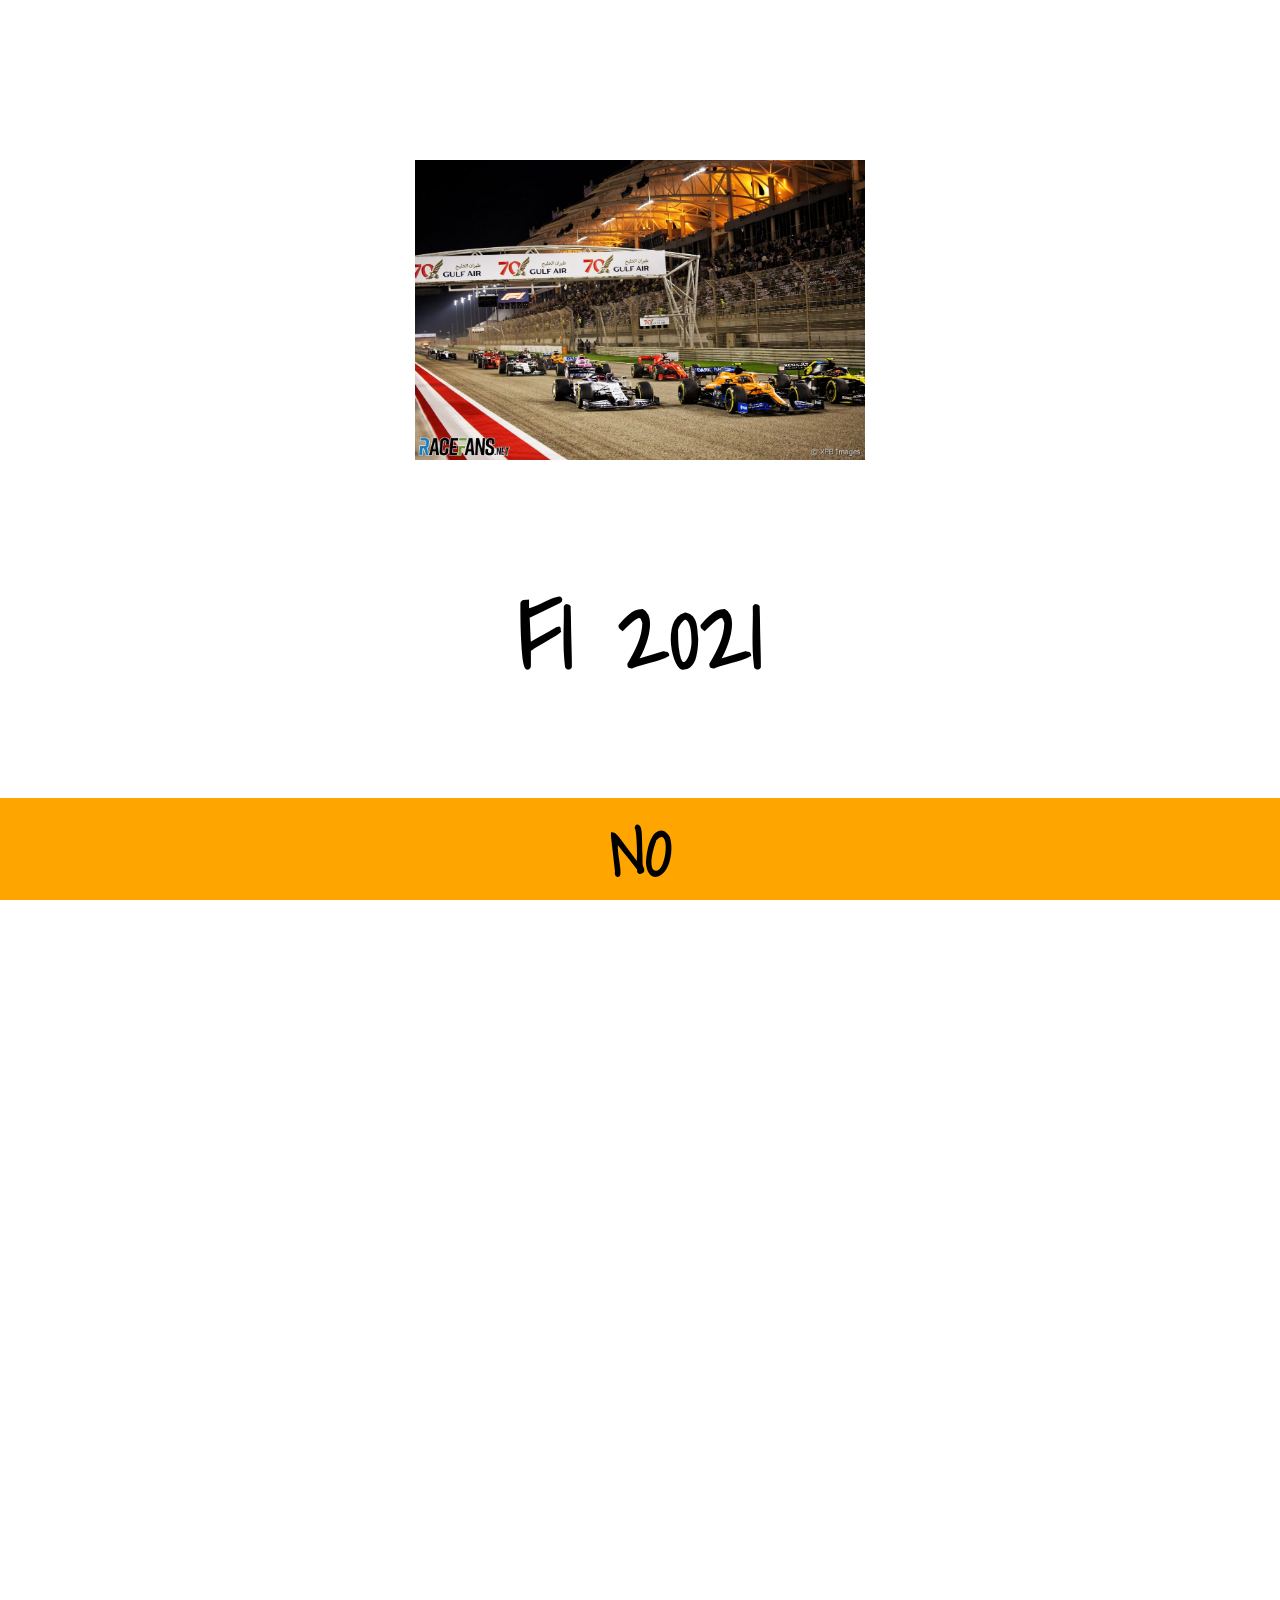
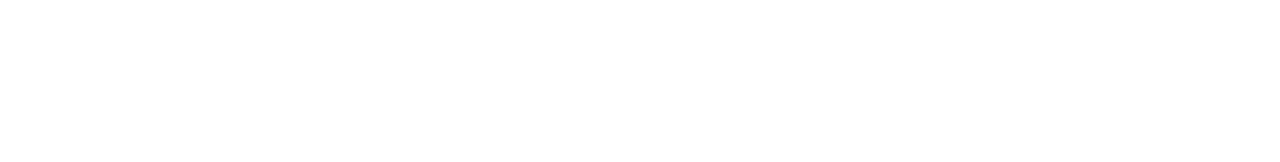
<file: index.html>
<!DOCTYPE html>
<html lang="en-US">
<head>
    <meta charset="UTF-8">
    <meta http-equiv="X-UA-Compatible" content="IE=edge">
    <meta name="viewport" content="width=device-width, initial-scale=1.0">
    <link rel="stylesheet" href="https://cdn.jsdelivr.net/npm/bootstrap@4.5.3/dist/css/bootstrap.min.css" integrity="sha384-TX8t27EcRE3e/ihU7zmQxVncDAy5uIKz4rEkgIXeMed4M0jlfIDPvg6uqKI2xXr2" crossorigin="anonymous">
    <link rel="preconnect" href="https://fonts.googleapis.com">
    <link rel="preconnect" href="https://fonts.gstatic.com" crossorigin>
    <link href="https://fonts.googleapis.com/css2?family=Assistant:wght@200;300;400;500;600;700;800&family=Shadows+Into+Light&display=swap" rel="stylesheet">
    <link rel="stylesheet" href="assets/css/style.css">
    <title>F1 2021</title>
</head>
<body>
    <header>

    </header>
    <main class="container-fluid mainf1content">
        <div class="row no-gutters heroimage">
            <div class="col">
                <img src="assets/images/hero-image.jpg" class="img-fluid" alt="Responsive image">
            </div>
        </div>
        <div class="row no-gutters">
            <div class="col align-self-center maintitle">
                <h1>F1 2021</h1>
            </div>
        </div>
        <div class="row no-gutters crashbanner bg-color-crash">
            <div class="col-4 align-self-center">
                <h2>NO</h2>
            </div>
            <div class="col-8 align-self-center">
                <img src="assets/images/motorbike-crash.jpg" class="img-fluid" alt="Responsive image">
            </div>
        </div>


    </main>
    <footer>

    </footer>

</body>
</html>
</file>
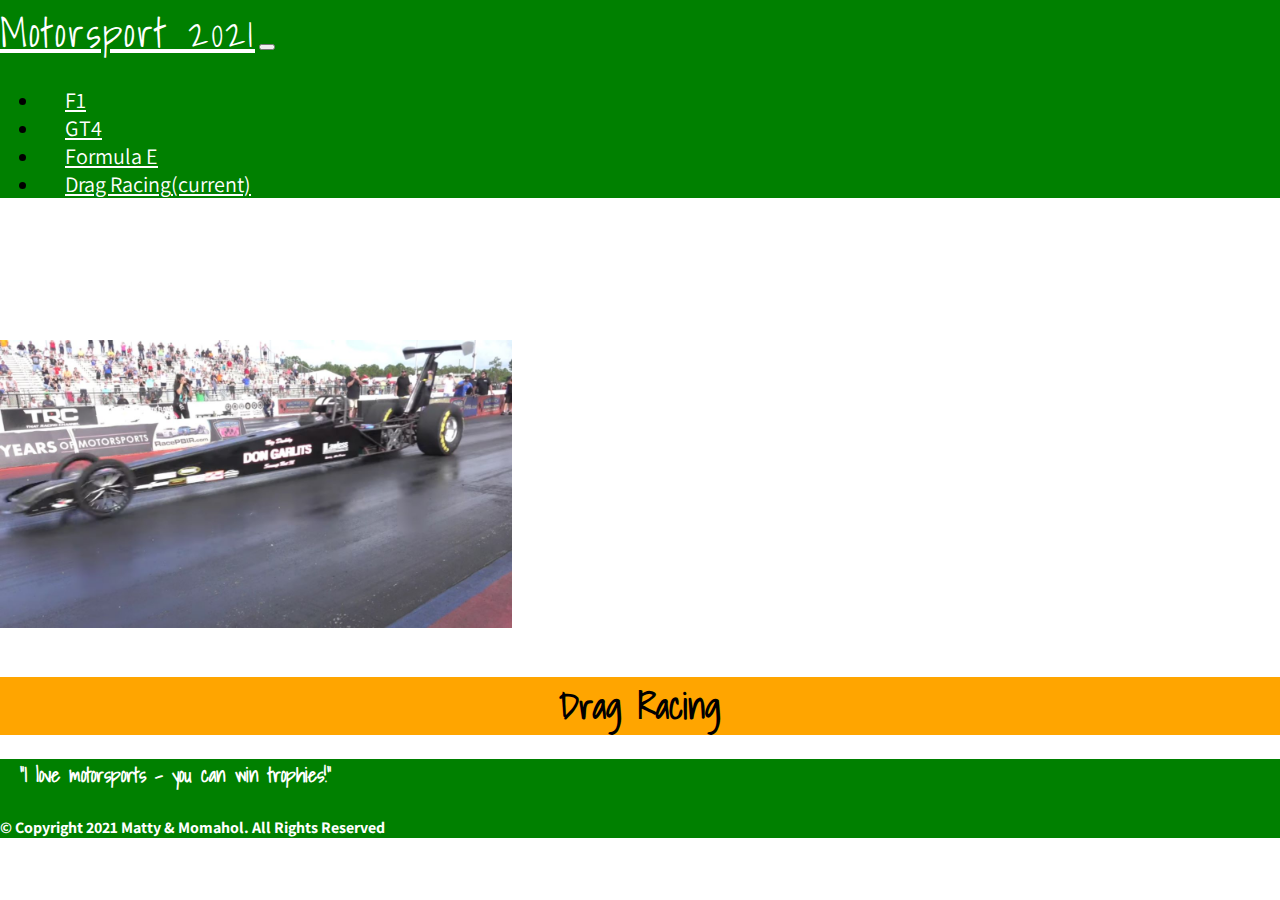
<file: dragracing.html>
<!DOCTYPE html>
<html lang="en-US">
<head>
    <meta charset="UTF-8">
    <meta http-equiv="X-UA-Compatible" content="IE=edge">
    <meta name="viewport" content="width=device-width, initial-scale=1.0">
    <link rel="stylesheet" href="https://use.fontawesome.com/releases/v5.15.4/css/all.css" integrity="sha384-DyZ88mC6Up2uqS4h/KRgHuoeGwBcD4Ng9SiP4dIRy0EXTlnuz47vAwmeGwVChigm" crossorigin="anonymous">
    <link rel="stylesheet" href="https://cdn.jsdelivr.net/npm/bootstrap@4.5.3/dist/css/bootstrap.min.css" integrity="sha384-TX8t27EcRE3e/ihU7zmQxVncDAy5uIKz4rEkgIXeMed4M0jlfIDPvg6uqKI2xXr2" crossorigin="anonymous">
    <link rel="preconnect" href="https://fonts.googleapis.com">
    <link rel="preconnect" href="https://fonts.gstatic.com" crossorigin>
    <link href="https://fonts.googleapis.com/css2?family=Assistant:wght@200;300;400;500;600;700;800&family=Shadows+Into+Light&display=swap" rel="stylesheet">
    <link rel="stylesheet" href="assets/css/style.css">
    <title>Motorsport 2021</title>
</head>
<body>
    <header>
        <nav class="navbar navbar-expand-lg bg-color-navbar fixed-top row no-gutters">
            <a class="col-md-3 navbar-brand" id="navlogo" href="index.html">Motorsport 2021</a>
            <button class="navbar-toggler" type="button" data-toggle="collapse" data-target="#navbarNavDropdown" aria-controls="navbarNavDropdown" aria-expanded="false" aria-label="Toggle navigation">
              <span class="navbar-toggler-icon"></span>
            </button>
            <div class=" col-md-9 collapse navbar-collapse" id="navbarNavDropdown">
              <ul class="navbar-nav ml-auto">
                <li class="nav-item">
                  <a class="nav-link" href="f1.html">F1</a>
                </li>
                <li class="nav-item">
                  <a class="nav-link" href="gt4.html">GT4</a>
                </li>
                <li class="nav-item">
                  <a class="nav-link" href="formulae.html">Formula E</a>
                </li>
                <li class="nav-item active">
                    <a class="nav-link" href="dragracing.html">Drag Racing<span class="sr-only">(current)</span></a>
                  </li>
              </ul>
            </div>
          </nav>

    </header>
    <main class="container-fluid">
        <div class="row no-gutters">
            <div class="col maindragimage bg-color-main-drag">
                <img src="assets/images/dragtwo.jpg" class="img-fluid" alt="Responsive image">
            </div>
        </div>
        <div class="row no-gutters">
            <div class="col maindragheader bg-color-drag-header">
                <h1>Drag Racing</h1>
            </div>
        </div>
    </main>
    <footer>
        <div class="row bg-color-footer">
            <div class="col-8 f1footer align-self-center">
                <h3>"I love motorsports - you can win trophies!"</h3>
            </div>
            <div class="col-4 f1footer align-self-center">
                <h5>© Copyright 2021 Matty & Momahol. All Rights Reserved</h5>
            </div>
        </div>    
    </footer>

</body>
</html>
</file>
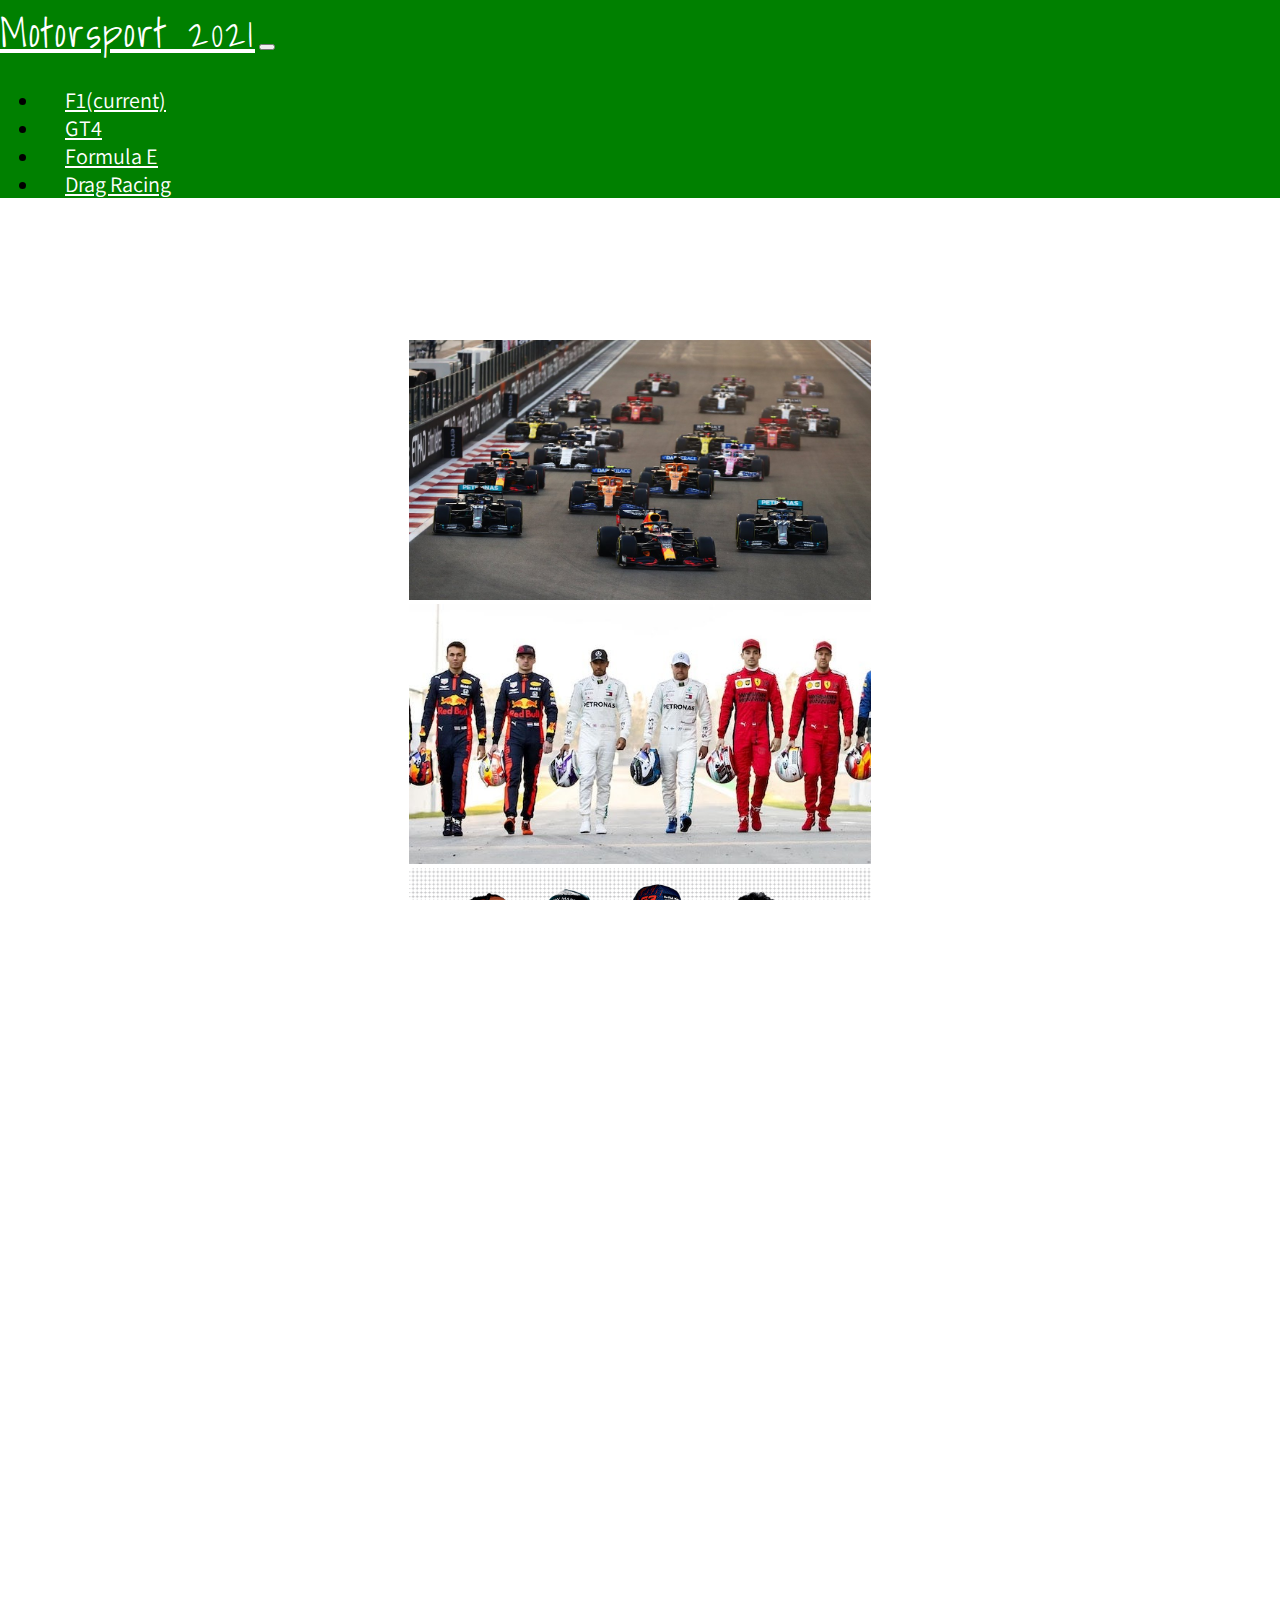
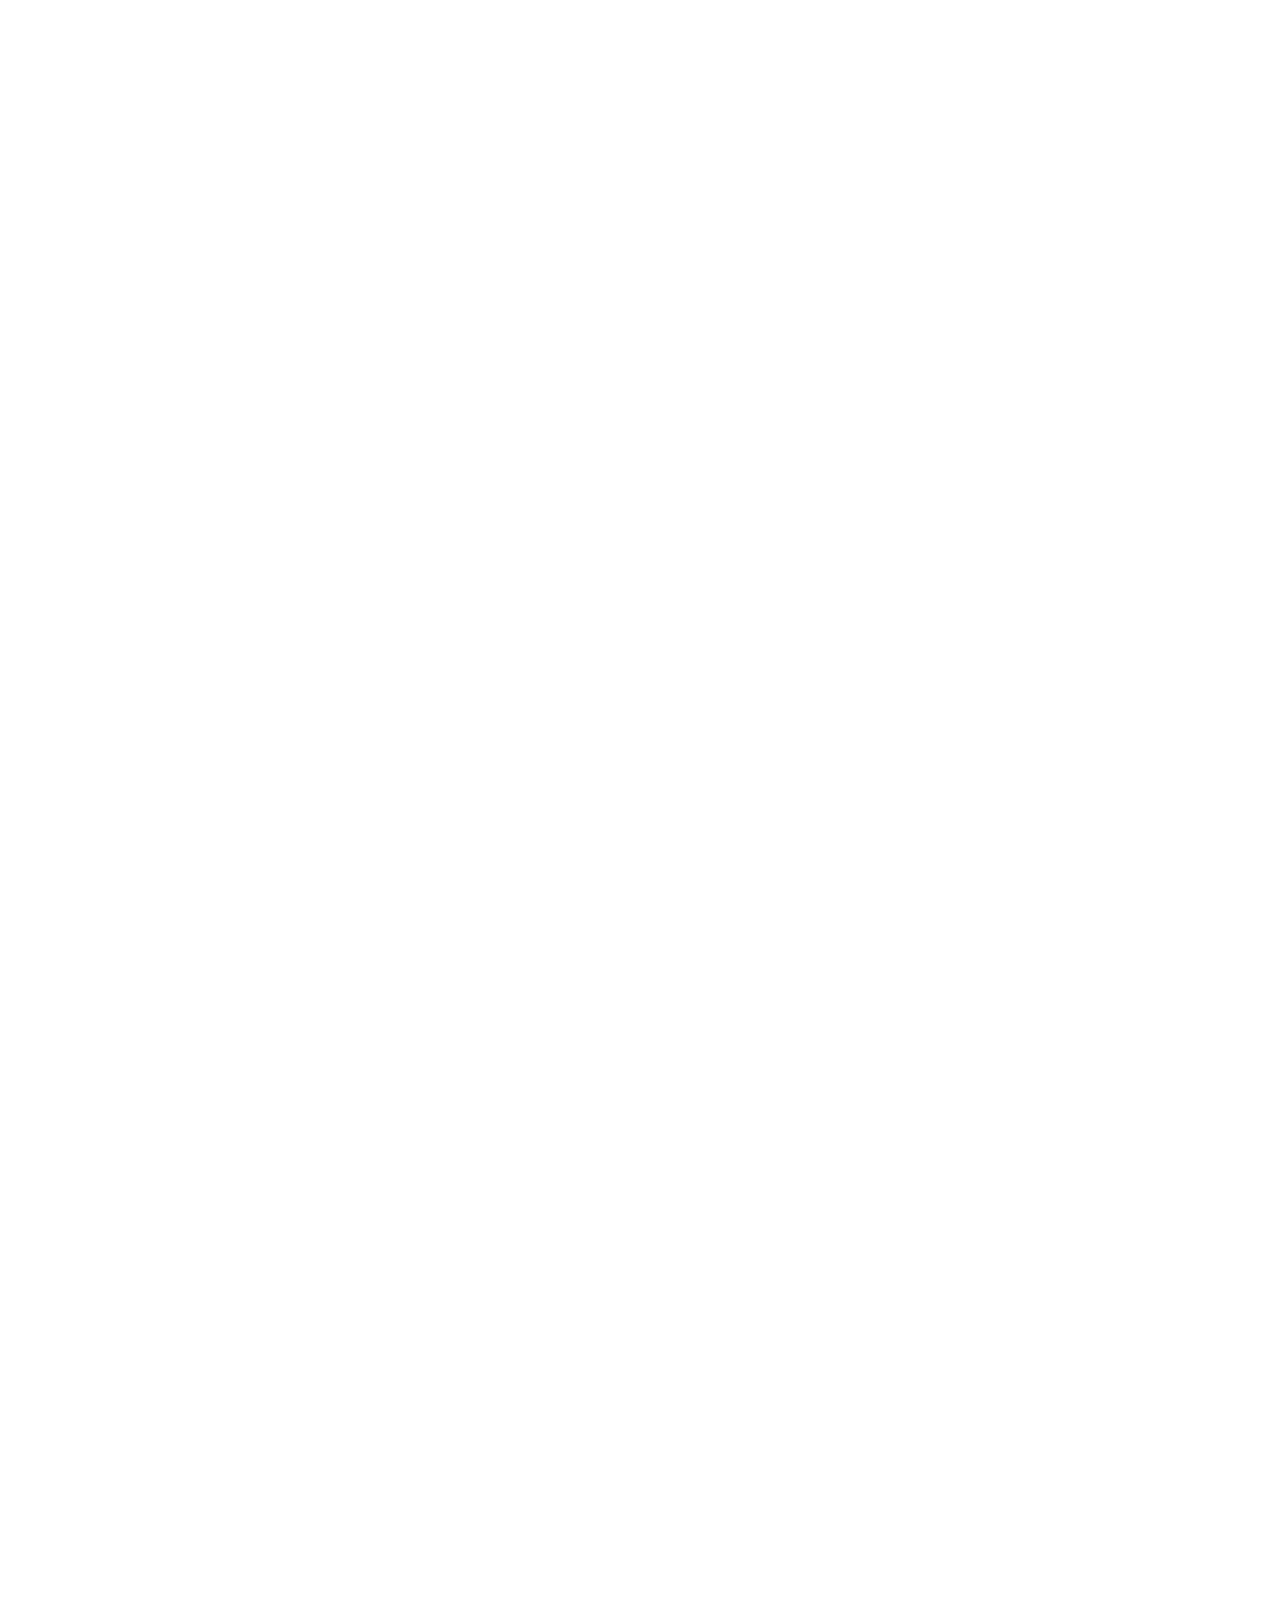
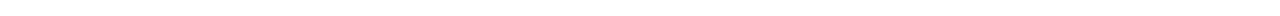
<file: f1.html>
<!DOCTYPE html>
<html lang="en-US">
<head>
    <meta charset="UTF-8">
    <meta http-equiv="X-UA-Compatible" content="IE=edge">
    <meta name="viewport" content="width=device-width, initial-scale=1.0">
    <link rel="stylesheet" href="https://use.fontawesome.com/releases/v5.15.4/css/all.css" integrity="sha384-DyZ88mC6Up2uqS4h/KRgHuoeGwBcD4Ng9SiP4dIRy0EXTlnuz47vAwmeGwVChigm" crossorigin="anonymous">
    <link rel="stylesheet" href="https://cdn.jsdelivr.net/npm/bootstrap@4.5.3/dist/css/bootstrap.min.css" integrity="sha384-TX8t27EcRE3e/ihU7zmQxVncDAy5uIKz4rEkgIXeMed4M0jlfIDPvg6uqKI2xXr2" crossorigin="anonymous">
    <link rel="preconnect" href="https://fonts.googleapis.com">
    <link rel="preconnect" href="https://fonts.gstatic.com" crossorigin>
    <link href="https://fonts.googleapis.com/css2?family=Assistant:wght@200;300;400;500;600;700;800&family=Shadows+Into+Light&display=swap" rel="stylesheet">
    <link rel="stylesheet" href="assets/css/style.css">
    <title>Motorsport 2021</title>
</head>
<body>
    <header>
        <nav class="navbar navbar-expand-lg bg-color-navbar fixed-top row no-gutters">
            <a class="col-md-3 navbar-brand" id="navlogo" href="index.html">Motorsport 2021</a>
            <button class="navbar-toggler" type="button" data-toggle="collapse" data-target="#navbarNavDropdown" aria-controls="navbarNavDropdown" aria-expanded="false" aria-label="Toggle navigation">
              <span class="navbar-toggler-icon"></span>
            </button>
            <div class=" col-md-9 collapse navbar-collapse" id="navbarNavDropdown">
              <ul class="navbar-nav ml-auto">
                <li class="nav-item active">
                  <a class="nav-link" href="f1.html">F1<span class="sr-only">(current)</span></a>
                </li>
                <li class="nav-item">
                  <a class="nav-link" href="gt4.html">GT4</a>
                </li>
                <li class="nav-item">
                  <a class="nav-link" href="formulae.html">Formula E</a>
                </li>
                <li class="nav-item">
                    <a class="nav-link" href="dragracing.html">Drag Racing</a>
                  </li>
              </ul>
            </div>
          </nav>

    </header>
    <main>
        <div class="row no-gutters f1imagerowone bg-color-hero-image">
            <div class="col-md-4">
                <img src="assets/images/f1one.jpg" class="img-fluid" alt="Responsive image">
            </div>
            <div class="col-md-4">
                <img src="assets/images/f1five.jpg" class="img-fluid" alt="Responsive image">
            </div>
            <div class="col-md-4">
                <img src="assets/images/f1six.png" class="img-fluid" alt="Responsive image">
            </div>
        </div>
        <div class="row no-gutters bg-color-main-gt4 bg-color-f1-content">
            <div class="col-md-8 f1image">
                <img src="assets/images/f1main.jpg" class="img-fluid" alt="Responsive image">
            </div>
            <div class="col-md-4 mainf1content">
                <h4>Formula One</h4>
                <p>I like F1 and managing my fantasy league.  This season was very exciting but had a very unsatisfactory ending.</p>
                <ul>
                    <li>
                        <i class="fas fa-car"></i>The cars are very fast.
                    </li>
                    <li>
                        <i class="fas fa-car"></i>You get a golden cup when you win.
                    </li>
                    <li>
                        <i class="fas fa-car"></i>You win money!
                    </li>
                </ul> 
            </div>
        </div>
        <div class="row no-gutters f1imagerowtwo bg-color-hero-image">
            <div class="col-md-4">
                <img src="assets/images/f1four.jpg" class="img-fluid" alt="Responsive image">
            </div>
            <div class="col-md-4">
                <img src="assets/images/f1two.jpg" class="img-fluid" alt="Responsive image">
            </div>
            <div class="col-md-4">
                <img src="assets/images/f1three.jpg" class="img-fluid" alt="Responsive image">
            </div>
        </div>
    </main>
    <footer>
        <div class="row bg-color-footer fixed-bottom">
            <div class="col-8 f1footer align-self-center">
                <h3>"I love motorsports - you can win trophies!"</h3>
            </div>
            <div class="col-4 f1footer align-self-center">
                <h5>© Copyright 2021 Matty & Momahol. All Rights Reserved</h5>
            </div>
        </div>    
    </footer>

</body>
</html>
</file>
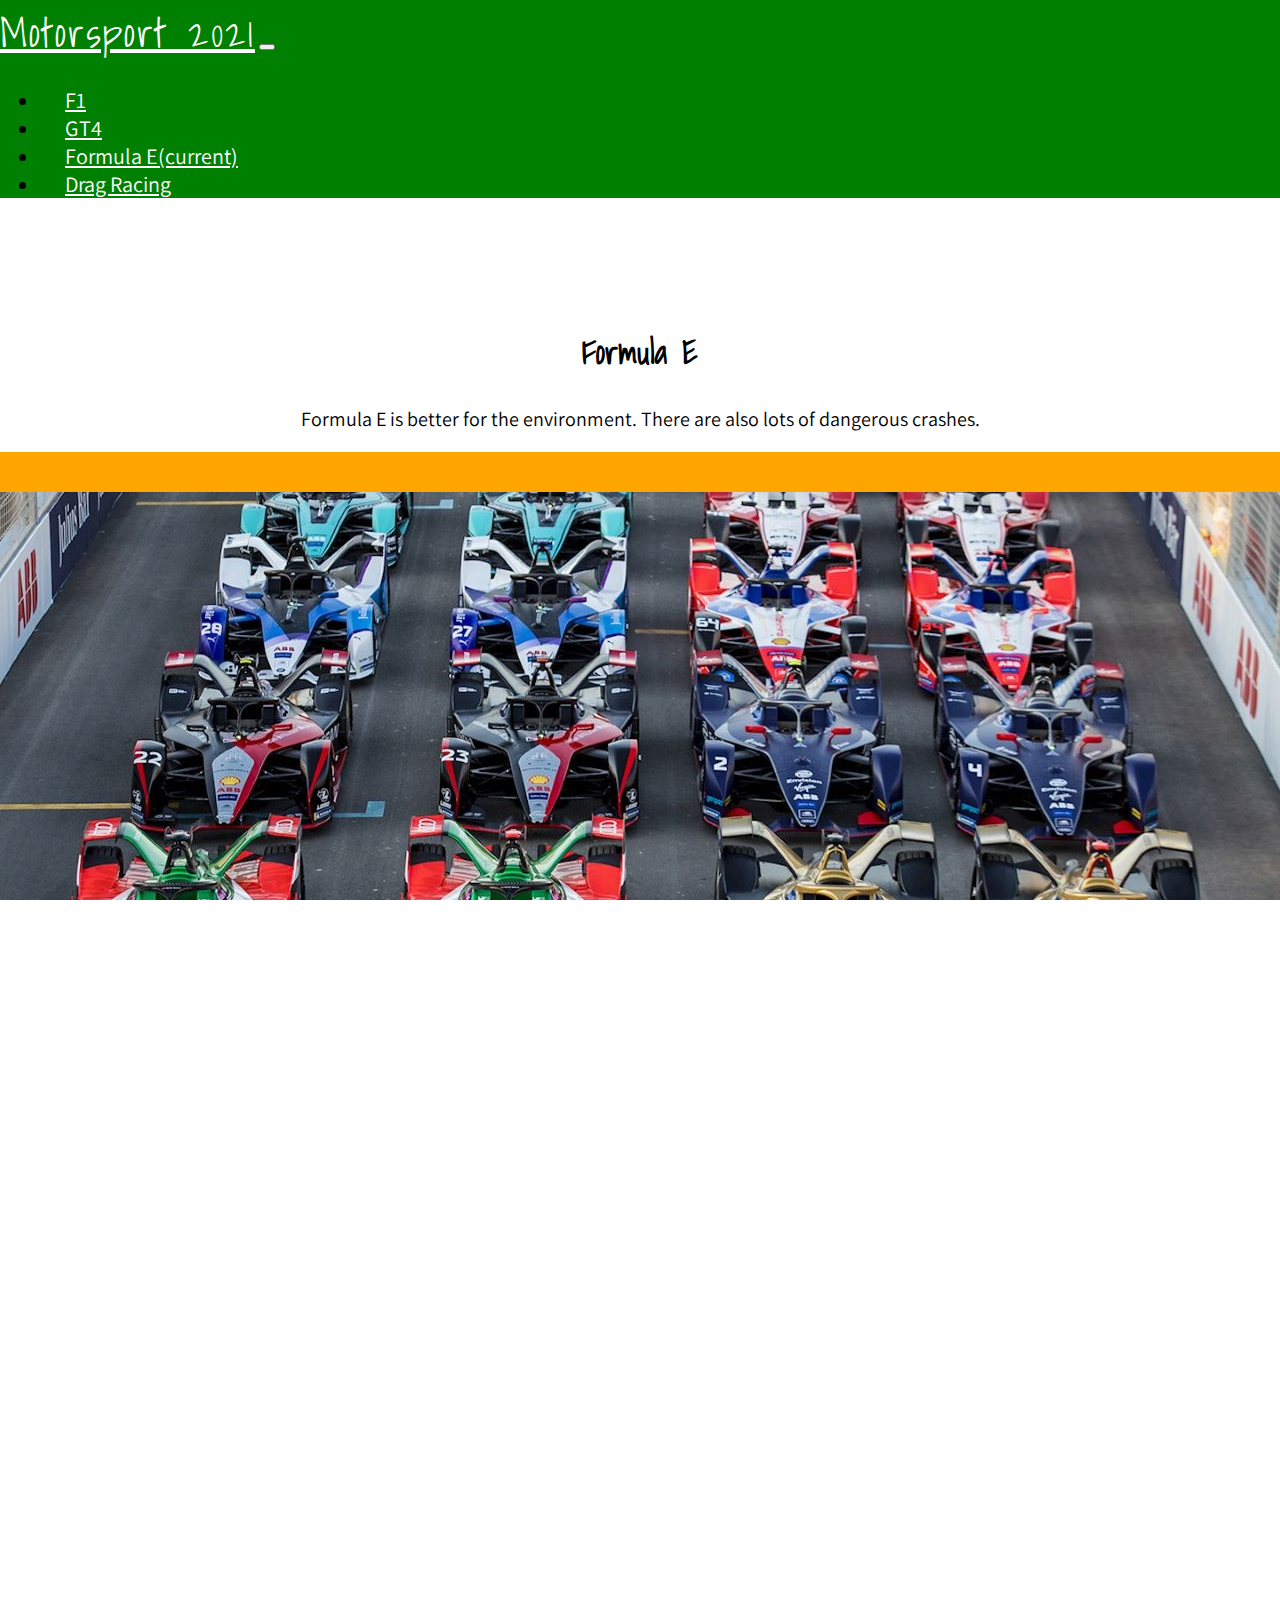
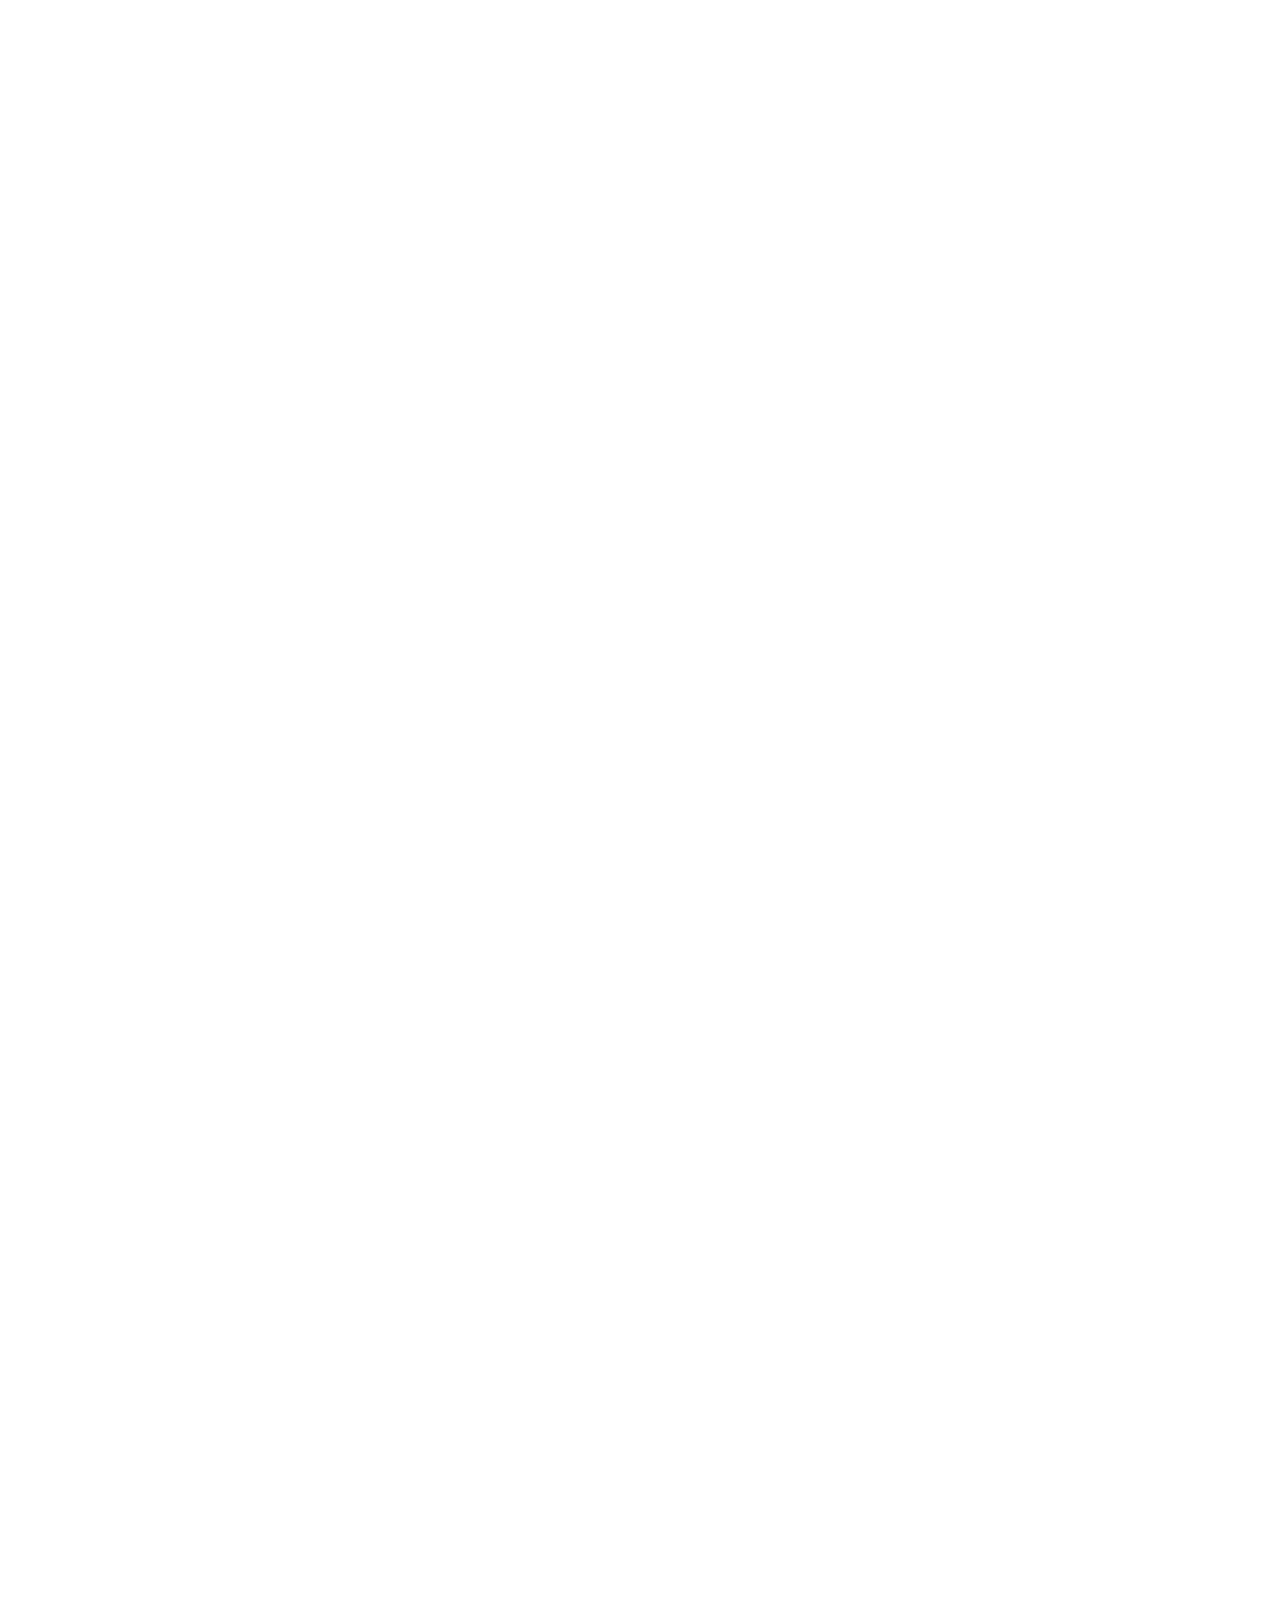
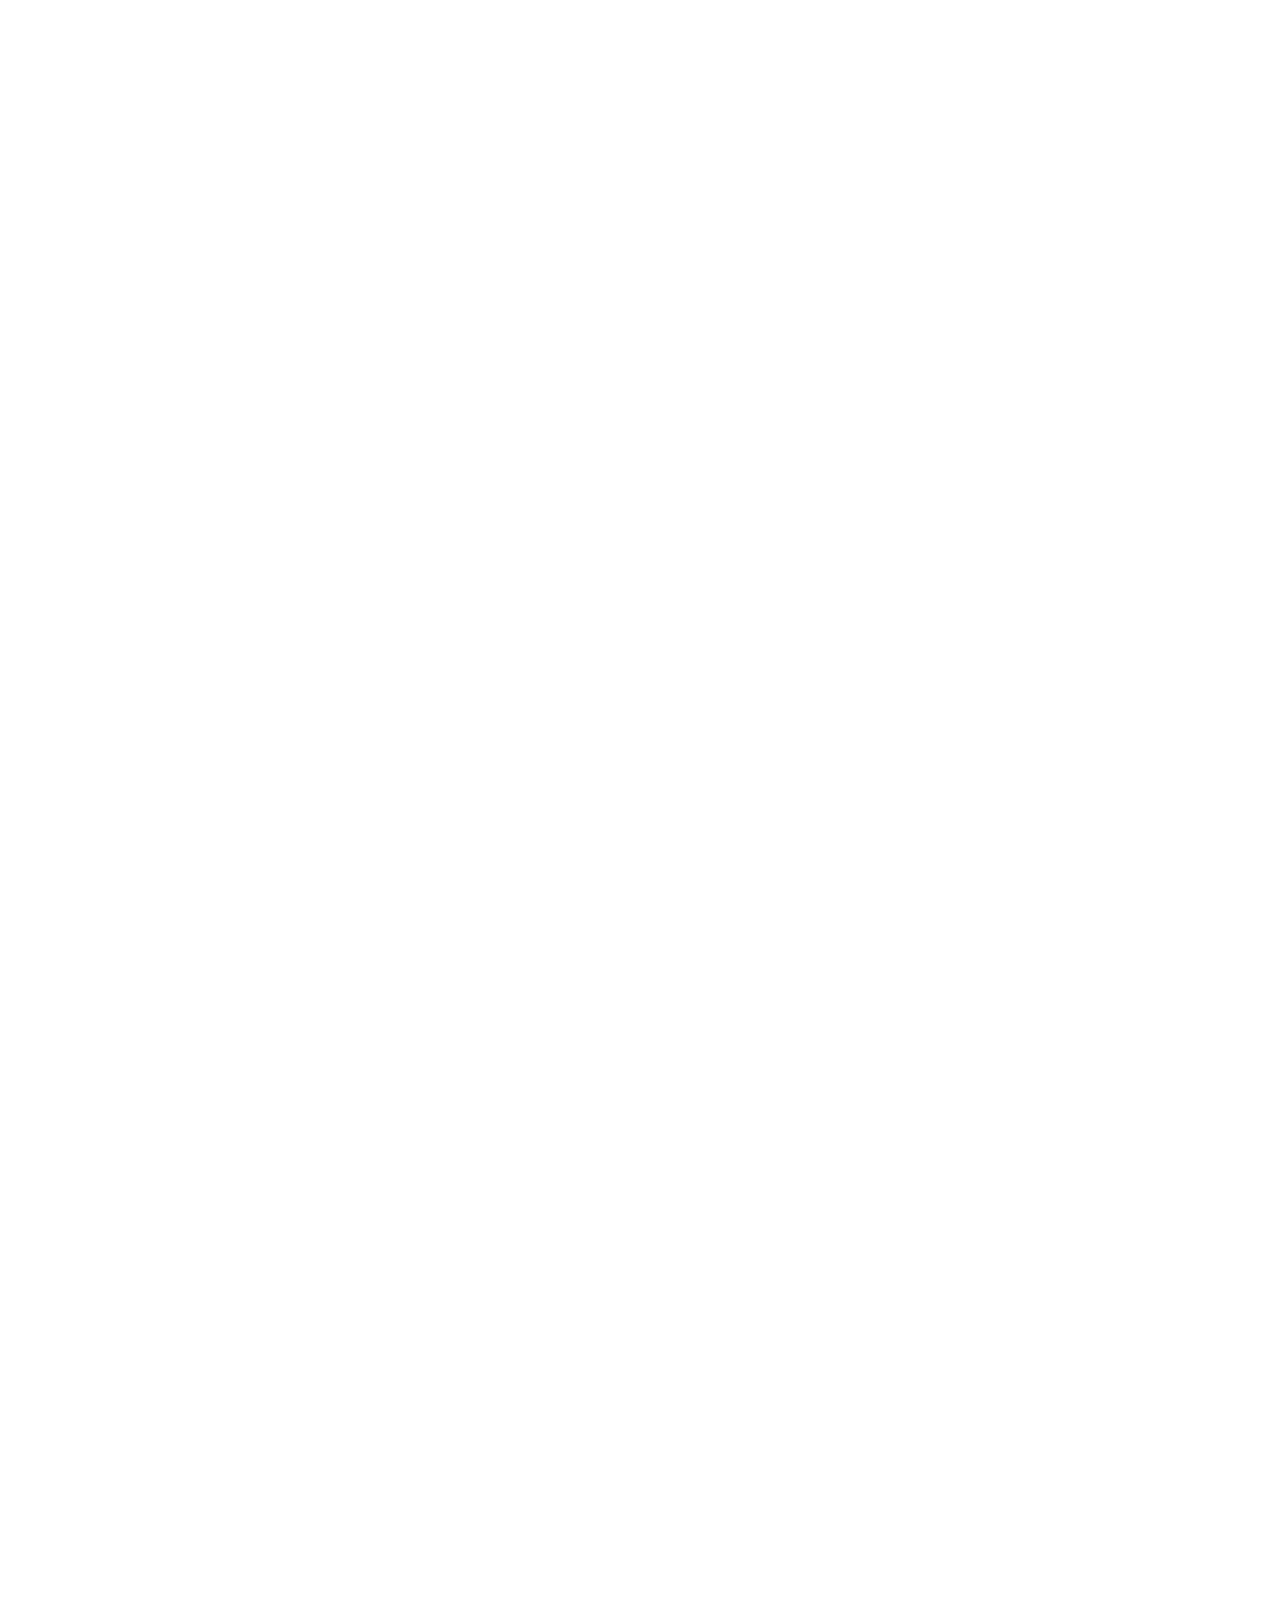
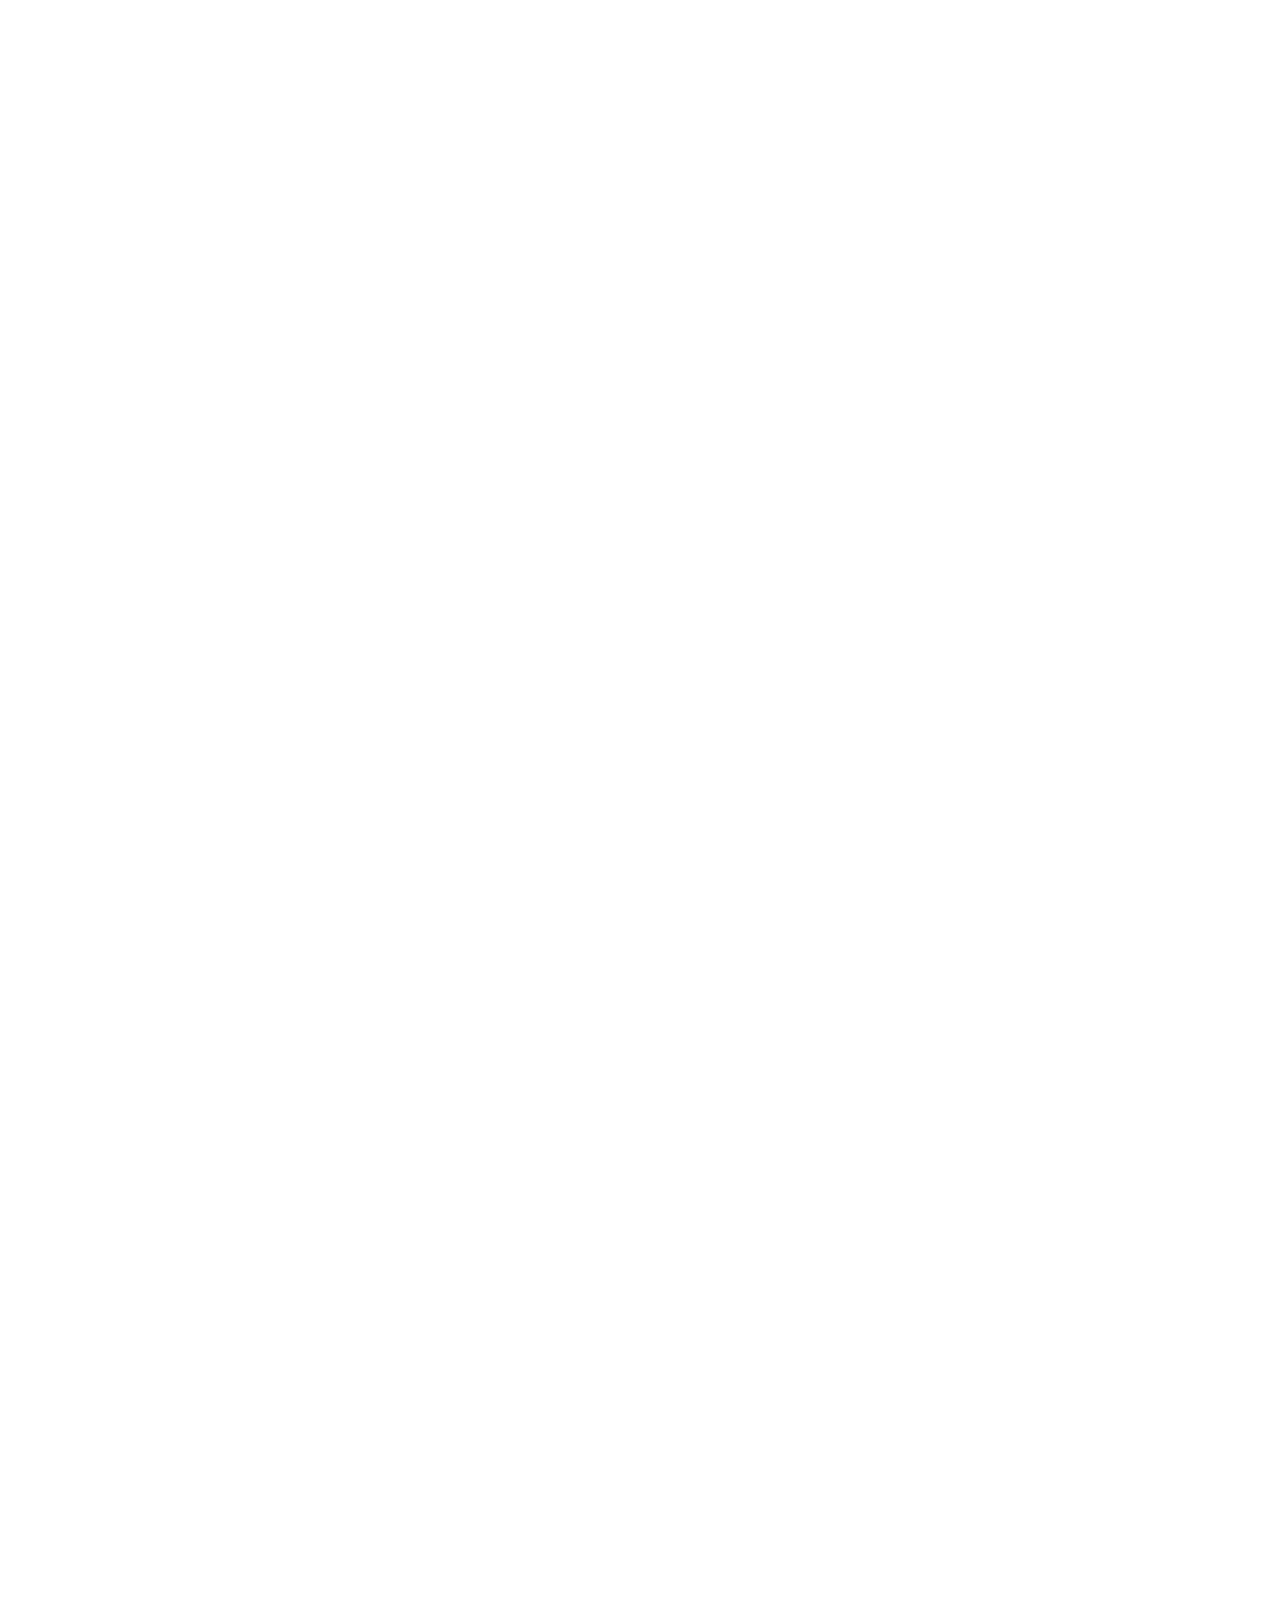
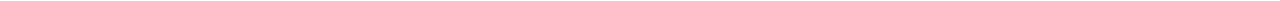
<file: formulae.html>
<!DOCTYPE html>
<html lang="en-US">
<head>
    <meta charset="UTF-8">
    <meta http-equiv="X-UA-Compatible" content="IE=edge">
    <meta name="viewport" content="width=device-width, initial-scale=1.0">
    <link rel="stylesheet" href="https://use.fontawesome.com/releases/v5.15.4/css/all.css" integrity="sha384-DyZ88mC6Up2uqS4h/KRgHuoeGwBcD4Ng9SiP4dIRy0EXTlnuz47vAwmeGwVChigm" crossorigin="anonymous">
    <link rel="stylesheet" href="https://cdn.jsdelivr.net/npm/bootstrap@4.5.3/dist/css/bootstrap.min.css" integrity="sha384-TX8t27EcRE3e/ihU7zmQxVncDAy5uIKz4rEkgIXeMed4M0jlfIDPvg6uqKI2xXr2" crossorigin="anonymous">
    <link rel="preconnect" href="https://fonts.googleapis.com">
    <link rel="preconnect" href="https://fonts.gstatic.com" crossorigin>
    <link href="https://fonts.googleapis.com/css2?family=Assistant:wght@200;300;400;500;600;700;800&family=Shadows+Into+Light&display=swap" rel="stylesheet">
    <link rel="stylesheet" href="assets/css/style.css">
    <title>Motorsport 2021</title>
</head>
<body>
    <header>
        <nav class="navbar navbar-expand-lg bg-color-navbar fixed-top row no-gutters">
            <a class="col-md-3 navbar-brand" id="navlogo" href="index.html">Motorsport 2021</a>
            <button class="navbar-toggler" type="button" data-toggle="collapse" data-target="#navbarNavDropdown" aria-controls="navbarNavDropdown" aria-expanded="false" aria-label="Toggle navigation">
              <span class="navbar-toggler-icon"></span>
            </button>
            <div class=" col-md-9 collapse navbar-collapse" id="navbarNavDropdown">
              <ul class="navbar-nav ml-auto">
                <li class="nav-item">
                  <a class="nav-link" href="f1.html">F1</a>
                </li>
                <li class="nav-item">
                  <a class="nav-link" href="gt4.html">GT4</a>
                </li>
                <li class="nav-item active">
                  <a class="nav-link" href="formulae.html">Formula E<span class="sr-only">(current)</span></a>
                </li>
                <li class="nav-item">
                    <a class="nav-link" href="dragracing.html">Drag Racing</a>
                  </li>
              </ul>
            </div>
          </nav>

    </header>
    <main>
        <div class="row no-gutters fetitle">
            <div class="col-12">
                <h2>Formula E</h2>
                <p>Formula E is better for the environment.  There are also lots of dangerous crashes.</p>
            </div>
        </div>
        <div class="row no-gutters bg-color-main-gt4 bg-color-fe-content">
            <div class="col-md-8 f1image">
                <img src="assets/images/mainfeimage.jpg" class="img-fluid" alt="Responsive image">
            </div>
            <div class="col-md-4 mainf1content">
                <ul>
                    <li>
                        <i class="fas fa-car"></i>The cars are slower than F1.
                    </li>
                    <li>
                        <i class="fas fa-car"></i>There are some crazy crashes!
                    </li>
                    <li>
                        <i class="fas fa-car"></i>My favourite team is Mercedes.
                    </li>
                    <li>
                        <i class="fas fa-car"></i>I prefer formula 1.
                    </li>
                </ul> 
            </div>
        </div>
        <div class="row no-gutters ferow bg-color-hero-image">
            <div class="col-md-4">
                <img src="assets/images/imageone.jpg" class="img-fluid" alt="Responsive image">
            </div>
            <div class="col-md-4">
                <img src="assets/images/imagetwo.png" class="img-fluid" alt="Responsive image">
            </div>
            <div class="col-md-4">
                <img src="assets/images/imagethree.jpg" class="img-fluid" alt="Responsive image">
            </div>
        </div>
    </main>
    <footer>
        <div class="row bg-color-footer fixed-bottom">
            <div class="col-8 f1footer align-self-center">
                <h3>"I love motorsports - you can win trophies!"</h3>
            </div>
            <div class="col-4 f1footer align-self-center">
                <h5>© Copyright 2021 Matty & Momahol. All Rights Reserved</h5>
            </div>
        </div>    
    </footer>

</body>
</html>
</file>
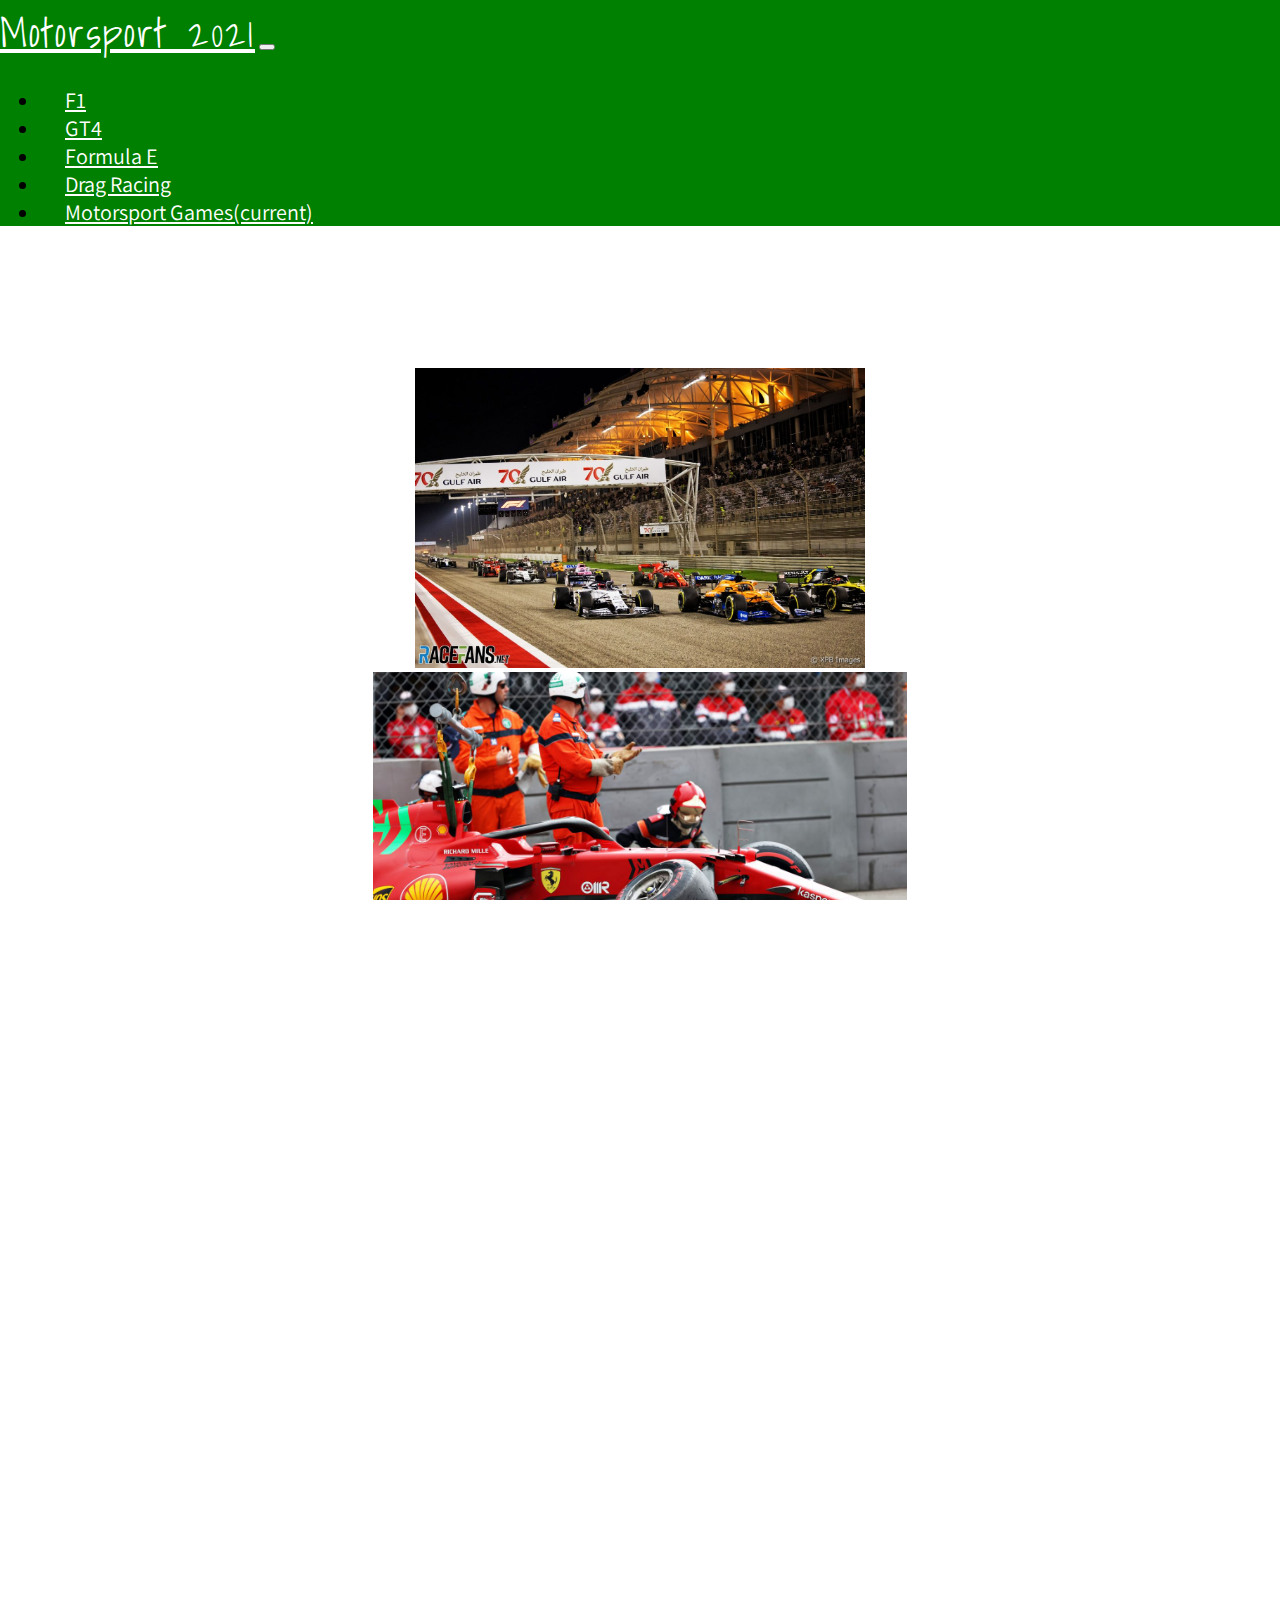
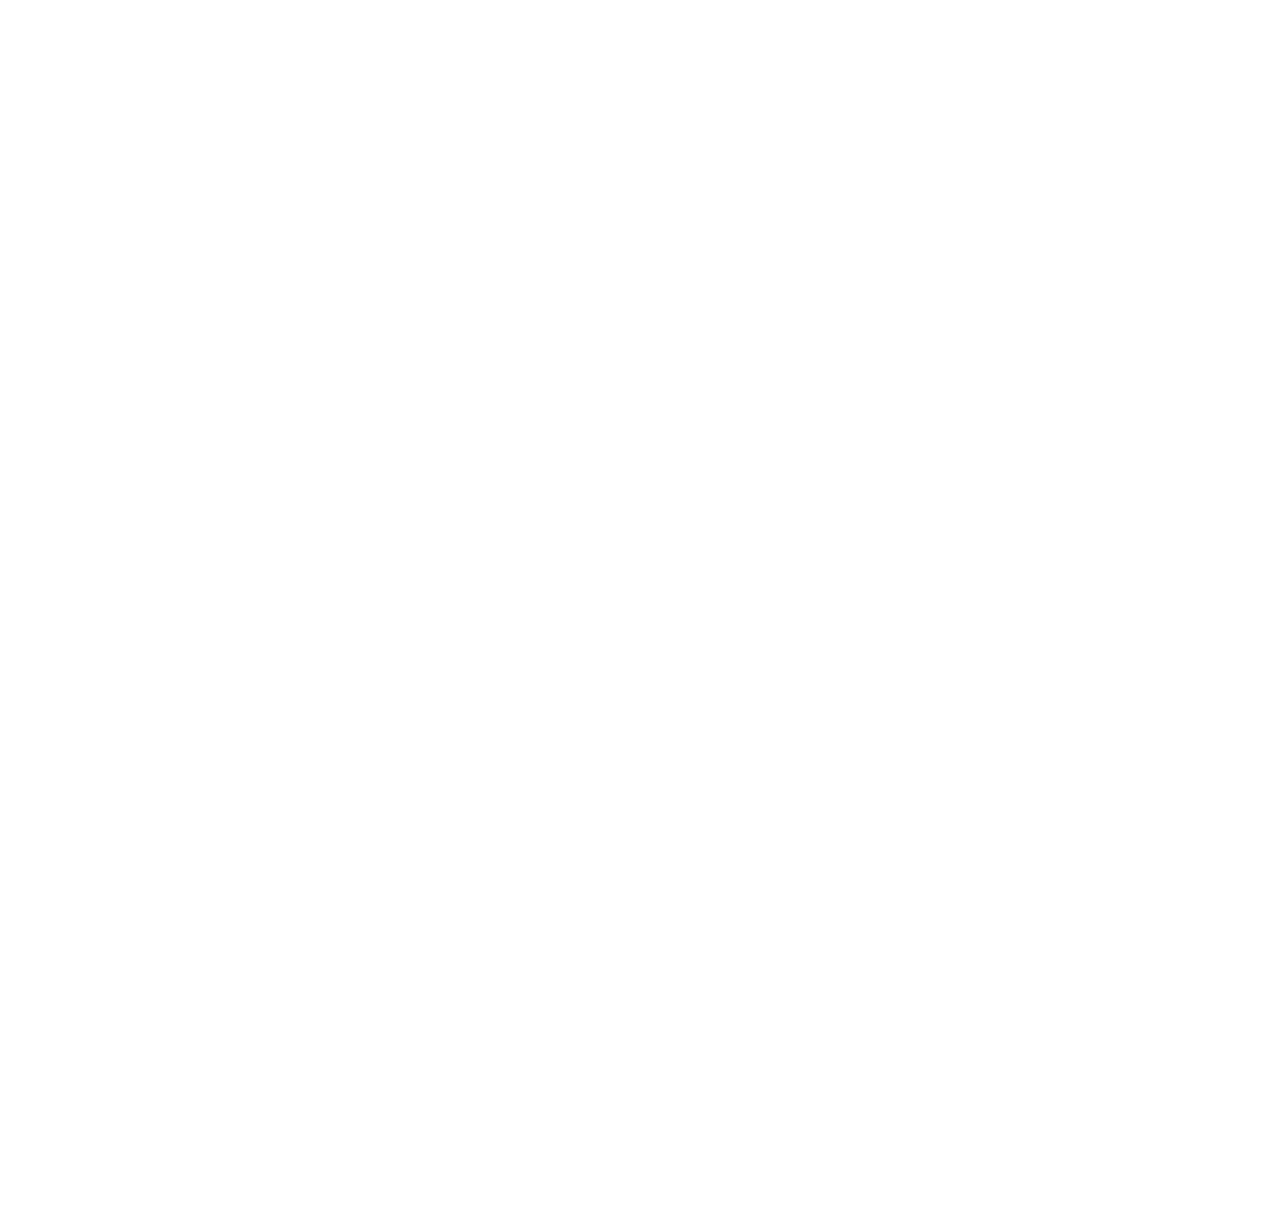
<file: games.html>
<!DOCTYPE html>
<html lang="en-US">
<head>
    <meta charset="UTF-8">
    <meta http-equiv="X-UA-Compatible" content="IE=edge">
    <meta name="viewport" content="width=device-width, initial-scale=1.0">
    <link rel="stylesheet" href="https://use.fontawesome.com/releases/v5.15.4/css/all.css" integrity="sha384-DyZ88mC6Up2uqS4h/KRgHuoeGwBcD4Ng9SiP4dIRy0EXTlnuz47vAwmeGwVChigm" crossorigin="anonymous">
    <link rel="stylesheet" href="https://cdn.jsdelivr.net/npm/bootstrap@4.5.3/dist/css/bootstrap.min.css" integrity="sha384-TX8t27EcRE3e/ihU7zmQxVncDAy5uIKz4rEkgIXeMed4M0jlfIDPvg6uqKI2xXr2" crossorigin="anonymous">
    <link rel="preconnect" href="https://fonts.googleapis.com">
    <link rel="preconnect" href="https://fonts.gstatic.com" crossorigin>
    <link href="https://fonts.googleapis.com/css2?family=Assistant:wght@200;300;400;500;600;700;800&family=Shadows+Into+Light&display=swap" rel="stylesheet">
    <link rel="stylesheet" href="assets/css/style.css">
    <title>Motorsport 2021</title>
</head>
<body>
    <header>
        <nav class="navbar navbar-expand-lg bg-color-navbar fixed-top row no-gutters">
            <a class="col-md-3 navbar-brand" id="navlogo" href="index.html">Motorsport 2021</a>
            <button class="navbar-toggler" type="button" data-toggle="collapse" data-target="#navbarNavDropdown" aria-controls="navbarNavDropdown" aria-expanded="false" aria-label="Toggle navigation">
              <span class="navbar-toggler-icon"></span>
            </button>
            <div class="col-md-9 collapse navbar-collapse" id="navbarNavDropdown">
              <ul class="navbar-nav ml-auto">
                <li class="nav-item">
                  <a class="nav-link" href="f1.html">F1</a>
                </li>
                <li class="nav-item">
                  <a class="nav-link" href="gt4.html">GT4</a>
                </li>
                <li class="nav-item">
                  <a class="nav-link" href="formulae.html">Formula E</a>
                </li>
                <li class="nav-item">
                    <a class="nav-link" href="dragracing.html">Drag Racing</a>
                  </li>
                  <li class="nav-item active">
                    <a class="nav-link" href="games.html">Motorsport Games<span class="sr-only">(current)</span></a>
                  </li>
              </ul>
            </div>
          </nav>

    </header>
    <main>
        <div class="row no-gutters heroimage bg-color-hero-image">
            <div class="col-md-4">
                <img src="assets/images/hero-image.jpg" class="img-fluid" alt="Responsive image">
            </div>
            <div class="col-md-4">
                <img src="assets/images/ferrari-crash.jpg" class="img-fluid" alt="Responsive image">
            </div>
            <div class="col-md-4">
                <img src="assets/images/gt4hero.jpg" class="img-fluid" alt="Responsive image">
            </div>
        </div>
        <div class="row no-gutters">
            <div class="col align-self-center maintitle bg-color-main-title">
                <h1>Motorsport 2021</h1>
            </div>
        </div>
        <div class="row no-gutters crashbanner bg-color-crash">
            <div class="col-4 align-self-center">
                <h2>NO</h2>
            </div>
            <div class="col-8 align-self-center">
                <img src="assets/images/motorbike-crash.jpg" class="img-fluid" alt="Responsive image">
            </div>
        </div>
        <div class="row no-gutters bg-color-intro">
            <div class="col-12 introtext">
                <p>Matty and Momahol love cars.  Please enjoy our little site we have put together to practise our design and programming skills!</p>
            </div>
        </div>
    </main>
    <footer>
        <div class="row bg-color-footer fixed-bottom">
            <div class="col-8 f1footer align-self-center">
                <h3>"I love motorsports - you can win trophies!"</h3>
            </div>
            <div class="col-4 f1footer align-self-center">
                <h5>© Copyright 2021 Matty & Momahol. All Rights Reserved</h5>
            </div>
        </div>    
    </footer>

</body>
</html>
</file>
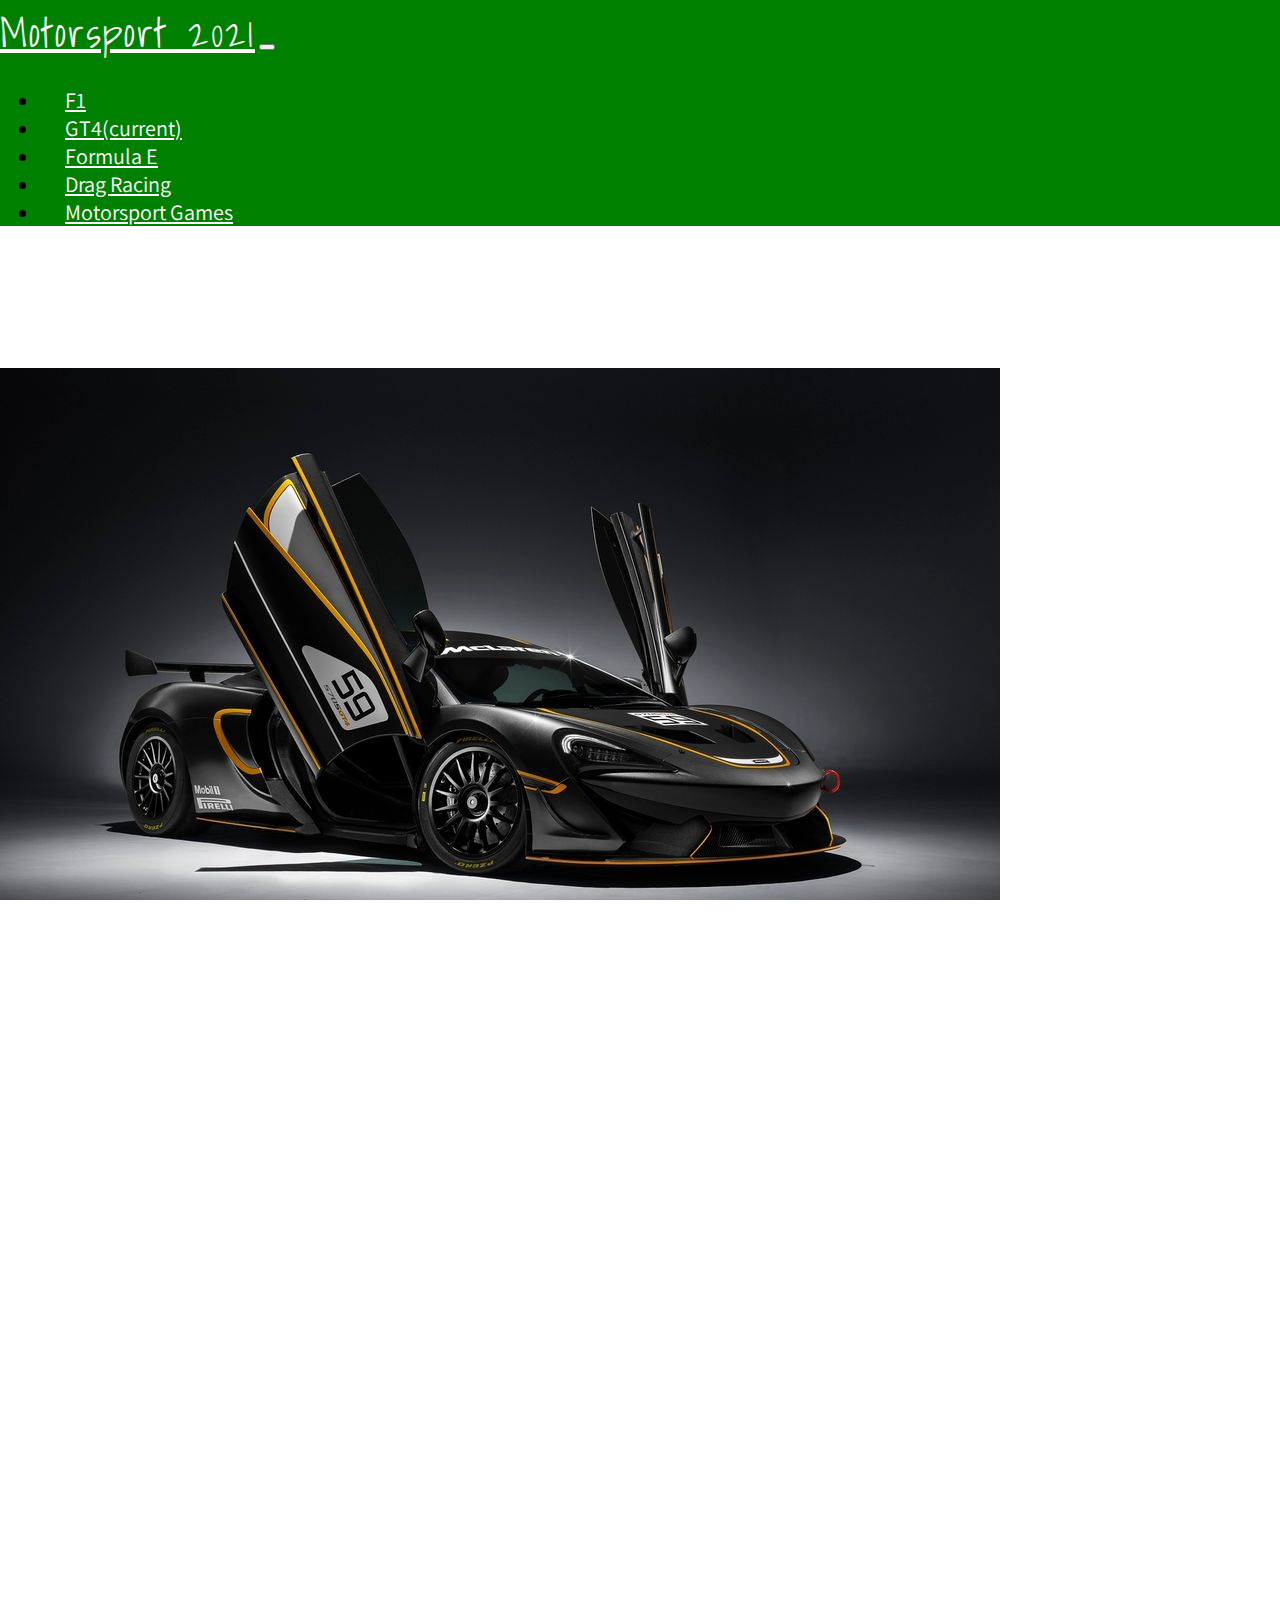
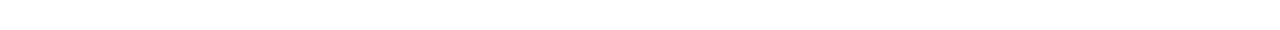
<file: gt4.html>
<!DOCTYPE html>
<html lang="en-US">
<head>
    <meta charset="UTF-8">
    <meta http-equiv="X-UA-Compatible" content="IE=edge">
    <meta name="viewport" content="width=device-width, initial-scale=1.0">
    <link rel="stylesheet" href="https://use.fontawesome.com/releases/v5.15.4/css/all.css" integrity="sha384-DyZ88mC6Up2uqS4h/KRgHuoeGwBcD4Ng9SiP4dIRy0EXTlnuz47vAwmeGwVChigm" crossorigin="anonymous">
    <link rel="stylesheet" href="https://cdn.jsdelivr.net/npm/bootstrap@4.5.3/dist/css/bootstrap.min.css" integrity="sha384-TX8t27EcRE3e/ihU7zmQxVncDAy5uIKz4rEkgIXeMed4M0jlfIDPvg6uqKI2xXr2" crossorigin="anonymous">
    <link rel="preconnect" href="https://fonts.googleapis.com">
    <link rel="preconnect" href="https://fonts.gstatic.com" crossorigin>
    <link href="https://fonts.googleapis.com/css2?family=Assistant:wght@200;300;400;500;600;700;800&family=Shadows+Into+Light&display=swap" rel="stylesheet">
    <link rel="stylesheet" href="assets/css/style.css">
    <title>Motorsport 2021</title>
</head>
<body>
    <header>
        <nav class="navbar navbar-expand-lg bg-color-navbar fixed-top row no-gutters">
            <a class="col-md-3 navbar-brand" id="navlogo" href="index.html">Motorsport 2021</a>
            <button class="navbar-toggler" type="button" data-toggle="collapse" data-target="#navbarNavDropdown" aria-controls="navbarNavDropdown" aria-expanded="false" aria-label="Toggle navigation">
              <span class="navbar-toggler-icon"></span>
            </button>
            <div class=" col-md-9 collapse navbar-collapse" id="navbarNavDropdown">
              <ul class="navbar-nav ml-auto">
                <li class="nav-item">
                  <a class="nav-link" href="f1.html">F1</a>
                </li>
                <li class="nav-item active">
                  <a class="nav-link" href="gt4.html">GT4<span class="sr-only">(current)</span></a>
                </li>
                <li class="nav-item">
                  <a class="nav-link" href="formulae.html">Formula E</a>
                </li>
                <li class="nav-item">
                    <a class="nav-link" href="dragracing.html">Drag Racing</a>
                  </li>
                  <li class="nav-item">
                    <a class="nav-link" href="games.html">Motorsport Games</a>
                </li>
              </ul>
            </div>
          </nav>

    </header>
    <main>
        <div class="row no-gutters bg-color-main-gt4">
            <div class="col-md-8 gt4image">
                <img src="assets/images/mclaren570s.jpg" class="img-fluid" alt="Responsive image">
            </div>
            <div class="col-md-4 maingt4content">
                <h4>McLaren 570s GT4</h4>
                <p>I have some questions...</p>
                <ul>
                    <li>
                        <i class="fas fa-car"></i>Why is it called GT4?
                    </li>
                    <li>
                        <i class="fas fa-car"></i>Why are loads of them Mercedes?
                    </li>
                    <li>
                        <i class="fas fa-car"></i>Who drives in GT4?
                    </li>
                </ul> 
            </div>
        </div>
    </main>
    <footer>
        <div class="row bg-color-footer fixed-bottom">
            <div class="col-8 f1footer align-self-center">
                <h3>"I love motorsports - you can win trophies!"</h3>
            </div>
            <div class="col-4 f1footer align-self-center">
                <h5>© Copyright 2021 Matty & Momahol. All Rights Reserved</h5>
            </div>
        </div>    
    </footer>

</body>
</html>
</file>
<file: assets/css/style.css>
/*---------------------------------------------------------------------Colors*/

.bg-color-crash {
    background-color: orange;
}

nav {
    background-color: green;
}

.bg-color-main-title {
    background-color: white;
}

.bg-color-hero-image {
    background-color: white;
}

.bg-color-intro {
    background-color: white;
}

.bg-color-footer {
    background-color: green;
}

.bg-color-main-gt4 {
    background-color: white;
}

.bg-color-main-drag {
    background-color: white;
}

.bg-color-drag-header {
    background-color: orange;
}

.bg-color-f1-content {
    background-color: orange;
}

.bg-color-fe-content {
    background-color: orange;
}

/*---------------------------------------------------------------------Layout*/

html, body {
    width: 100%;
    height: 100%;
    padding: 0px;
    margin: 0px;
    overflow-x: hidden;
}

.mainf1content {
    margin: 0;
    padding: 0;
}

/*---------------------------------------------------------------------Header*/

#navlogo {
    font-family: 'Shadows Into Light', cursive;
    font-size: 40px;
    width: 250px;
    text-align: center;
    color: white;
    letter-spacing: 2px;
}

#navbarNavDropdown ul {
    font-family: 'Assistant', sans-serif;
    font-size: 22px;
}

#navbarNavDropdown ul li a{
    padding: 0 25px;
    color: white;
}

/*---------------------------------------------------------------------Index.html*/

.maintitle h1{
    font-family: 'Shadows Into Light', cursive;
    font-size: 100px;
    text-align: center;
    padding: 20px 0;
}

.crashbanner h2 {
    font-family: 'Shadows Into Light', cursive;
    font-size: 66px;
    text-align: center;
}

.heroimage {
    padding-top: 120px;
    text-align: center;
    width: 100%;
}

.heroimage img {
    max-width: 100%;
    height: 300px;
    padding: 0 10px;
}

.gt4image img {
    max-width: 100%;
    padding: 120px 0 30px 0;
}

.crashbanner img {
    max-width: 100%;
    height: auto;
}

.introtext {
    height: 100px;
}

.introtext p {
    font-family: 'Assistant', sans-serif;
    font-size: 22px;
    color: black;
    text-align: center;
    font-weight: 600;
    line-height: 100px;
    padding-bottom: 20px;
}

/*---------------------------------------------------------------------gt4.html*/

.maingt4content {
    padding-top: 120px;
}

.maingt4content h4 {
    font-family: 'Shadows Into Light', cursive;
    font-size: 33px;
    text-align: center;
    color: black;
}

.maingt4content p {
    font-family: 'Assistant', sans-serif;
    font-size: 20px;
    color: black;
    padding: 20px 0 0 60px;
}


.maingt4content ul li {
    font-family: 'Assistant', sans-serif;
    font-size: 20px;
    color: black;
    list-style-type: none;
}

.maingt4content ul li i {
    color: orange;
    padding: 20px;
}

.gt4image {
    padding-bottom: 30px;
}

/*---------------------------------------------------------------------Drag.html*/

.maindragheader h1 {
    font-family: 'Shadows Into Light', cursive;
    font-size: 36px;
    text-align: center;
    color: black;
    width: 100%;
}

.maindragimage img {
    padding: 120px 0 20px 0;
    width: 40%;
    height: auto;
}

.draginfo p {
    font-family: 'Assistant', sans-serif;
    font-size: 24px;
    color: black;
    padding: 20px;
}


/*---------------------------------------------------------------------f1.html*/

.f1imagerowone {
    padding-top: 120px;
    padding-bottom: 60px;
    text-align: center;
    width: 100%;
}

.f1imagerowtwo {
    padding: 60px 0;
    text-align: center;
    width: 100%;
}

.f1imagerowtwo img,
.f1imagerowone img {
    max-width: 100%;
    height: 260px;
    padding: 0 10px;
    object-fit: contain;
}

.mainf1content {
    padding-top: 40px;
}

.mainf1content h4 {
    font-family: 'Shadows Into Light', cursive;
    font-size: 33px;
    text-align: center;
    color: black;
}

.mainf1content p {
    font-family: 'Assistant', sans-serif;
    font-size: 20px;
    color: black;
    padding: 20px 0 0 60px;
}


.mainf1content ul li {
    font-family: 'Assistant', sans-serif;
    font-size: 20px;
    color: black;
    list-style-type: none;
}

.mainf1content ul li i {
    color: black;
    padding: 20px;
}

.f1image img {
    max-width: 100%;
    padding: 40px 0;
}

/*---------------------------------------------------------------------Formulae.html*/

.fetitle  h2{
    text-align: center;
    font-family: 'Shadows Into Light', cursive;
    font-size: 33px;
    color: black;
    padding-top: 100px;
}

.fetitle p {
    font-family: 'Assistant', sans-serif;
    font-size: 20px;
    color: black;
    text-align: center;
}

.ferow {
    padding: 60px 0;
    text-align: center;
    width: 100%;
}

.ferow img {
    max-width: 100%;
    height: 1600px;
    padding: 0 10px;
    object-fit: contain;
}

/*---------------------------------------------------------------------Footer*/

.f1footer{
    color: white;
}

.f1footer h3 {
    font-family: 'Shadows Into Light', cursive;
    padding-left: 20px;
    font-size: 20px;
}

.f1footer h5 {
    font-family: 'Assistant', sans-serif;
    font-size: 16px;
}
</file>
